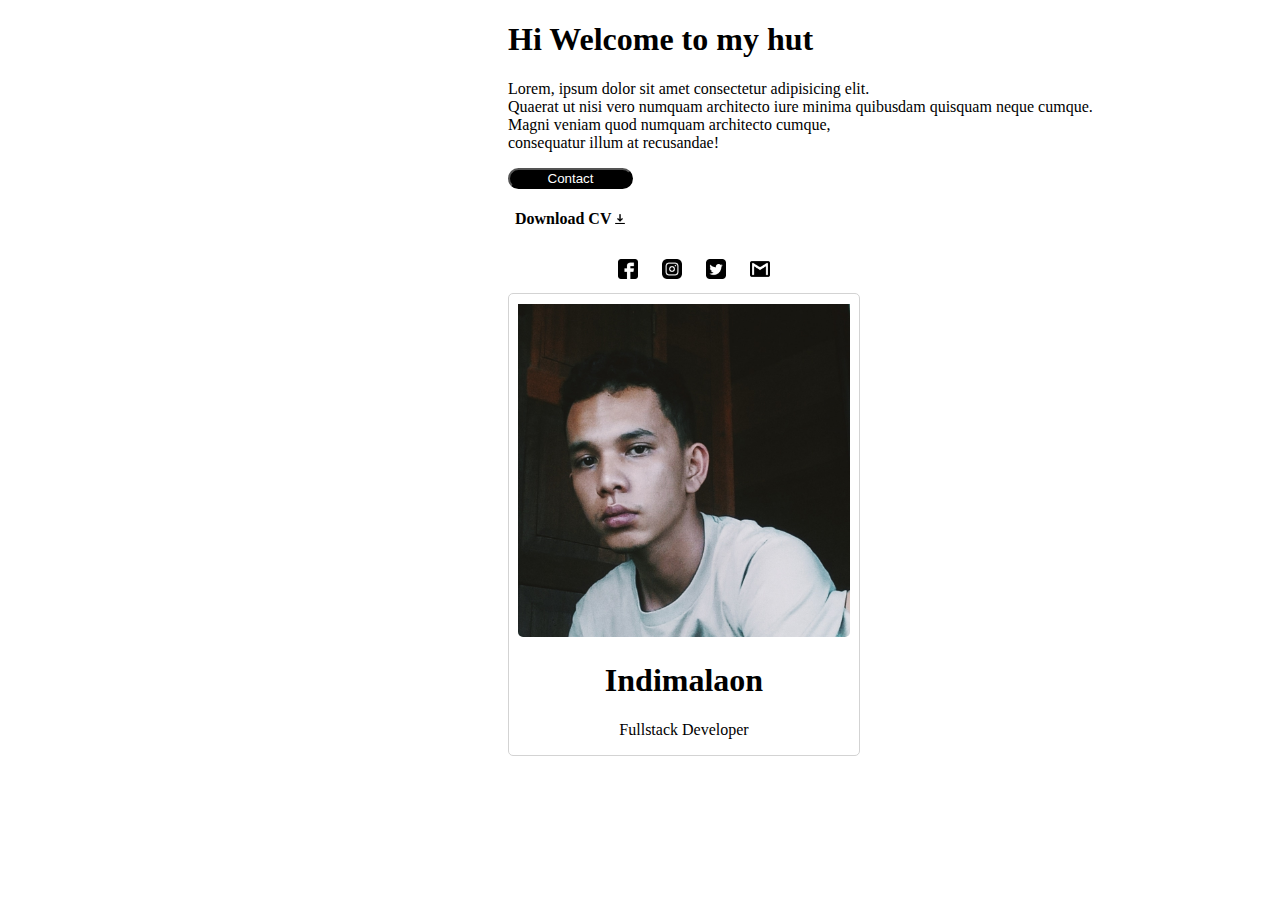
<file: day-1/index.html>
<!DOCTYPE html>
<html lang="en">

<head>
    <meta charset="UTF-8">
    <meta http-equiv="X-UA-Compatible" content="IE=edge">
    <meta name="viewport" content="width=device-width, initial-scale=1.0">
    <title>Greeting card</title>
</head>

<body>
    
    <div style="margin-left:500px ;">
        <h1>Hi Welcome to my hut</h1>
        <p style="align-items:right">Lorem, ipsum dolor sit amet consectetur adipisicing elit.<br>
            Quaerat ut nisi vero numquam architecto iure minima quibusdam quisquam neque cumque.<br>
            Magni veniam quod numquam architecto cumque,<br>
            consequatur illum at recusandae!</p>
        <a href="/day-3/contact.html">
            <button style="border-radius:25px;
                width: 125px;
                 background-color: black;
                 color: white;">Contact</button>
        </a>
        </a>
        <h4 style="padding-left:7px;
                 ;">Download CV <img style="width:10px;" src="/day-1/Icons/download.png" /></h4>
        <div style="margin-left: 100px;">
            <img style="width:20px;
            padding: 10px;" src="/day-1/Icons/facebook.png" alt="fb">
            <img style="width:20px;
            padding: 10px;" src="/day-1/Icons/instagram (1).png" alt="Ig">
            <img style="width:20px;
            padding: 10px;" src="/day-1/Icons/twitter-sign.png" alt="tweet">
            <img style="width:20px;
            padding: 10px;" src="/day-1/Icons/gmail-logo.png" alt="mail">
        </div>

        <div style="border:1px solid;
        border-radius: 5px;
        border-color: rgb(211, 211, 211);
        width: 350px; box-shadow: 20px;" align="center">
            <img style="width:95%;
            padding-top: 10px;
            border-radius: 5px;" src="/day-1/Assets/Dima Photo.jpg" alt="photo">
            <h1>Indimalaon</h1>
            <p style="padding: bottom 20px;">Fullstack Developer</p>

        </div>
    </div>
</body>

</html>
</file>
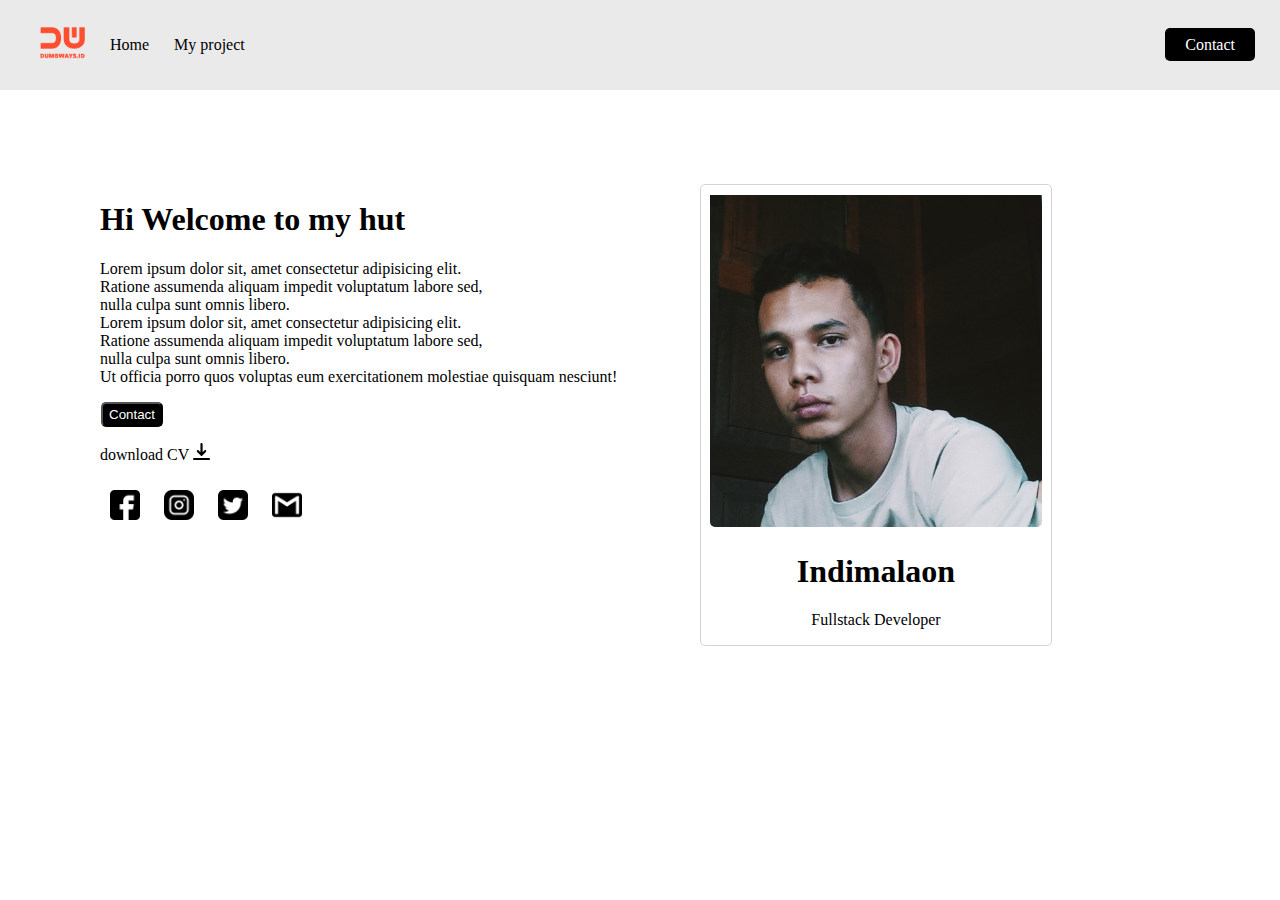
<file: day-2/contact-detail.html>
<!DOCTYPE html>
<html lang="en">

<head>
    <meta charset="UTF-8">
    <meta http-equiv="X-UA-Compatible" content="IE=edge">
    <meta name="viewport" content="width=device-width, initial-scale=1.0">
    <title>Document</title>
    <link rel="stylesheet" href="style.css">
</head>

<body>
    <nav>
        <div class="nav-left">
            <ul>
                <li>
                    <img style="width: 45px;" src="/day-2/Assets/logo.png" alt="logo" />
                </li>
                <li>
                    <a href="index.html">Home</a>
                </li>
                <li>
                    <a href="#">My project</a>
                </li>
            </ul>
        </div>

        <div class="nav-right">
            <a href="/day-3/contact.html">Contact</a>
        </div>
    </nav>

    <section>
        <div class="left">
            <h1>Hi Welcome to my hut</h1>
            <p>Lorem ipsum dolor sit, amet consectetur adipisicing elit.<br> Ratione assumenda aliquam impedit
                voluptatum labore sed,<br>
                nulla culpa sunt omnis libero.<br>
                Lorem ipsum dolor sit, amet consectetur adipisicing elit.<br> Ratione assumenda aliquam impedit
                voluptatum labore sed,<br>
                nulla culpa sunt omnis libero.<br>
                Ut officia porro quos voluptas eum exercitationem molestiae quisquam nesciunt!</p>
            <div class="contact">
                <button>Contact</button>
                <p>download CV <img style="width: 17px ;" src="/day-2/Icons/download.png"></p>
            </div>

            <div class="Social-media">
                <a href="https://id-id.facebook.com/indimalaon.lubis">
                    <img class="icon" src="/day-2/Icons/facebook.png" alt="fb">
                </a>
                <a href="https://www.instagram.com/dimalaon/">
                    <img class="icon" src="/day-2/Icons/instagram (1).png" alt="fb">
                </a>
                <a href="https://twitter.com/dimaart666?lang=en">
                    <img class="icon" src="/day-2/Icons/twitter-sign.png" alt="fb">
                </a>

                <a href="mailto:dimalaon@gmail.com"></a>
                <img class="icon" src="/day-2/Icons/gmail-logo.png" alt="fb">
                </a>
            </div>

            <div class="right" style="border:1px solid;
                border-radius: 5px;
                border-color: rgb(211, 211, 211);
                width: 350px; box-shadow: 20px;" align="center">
                <img style="width:95%;
                    padding-top: 10px;
                    border-radius: 5px;" src="Assets/Dima Photo.jpg" alt="photo">
                <h1>Indimalaon</h1>
                <p style="padding: bottom 20px;">Fullstack Developer</p>

            </div>

        </div>
    </section>

</body>

</html>
</file>
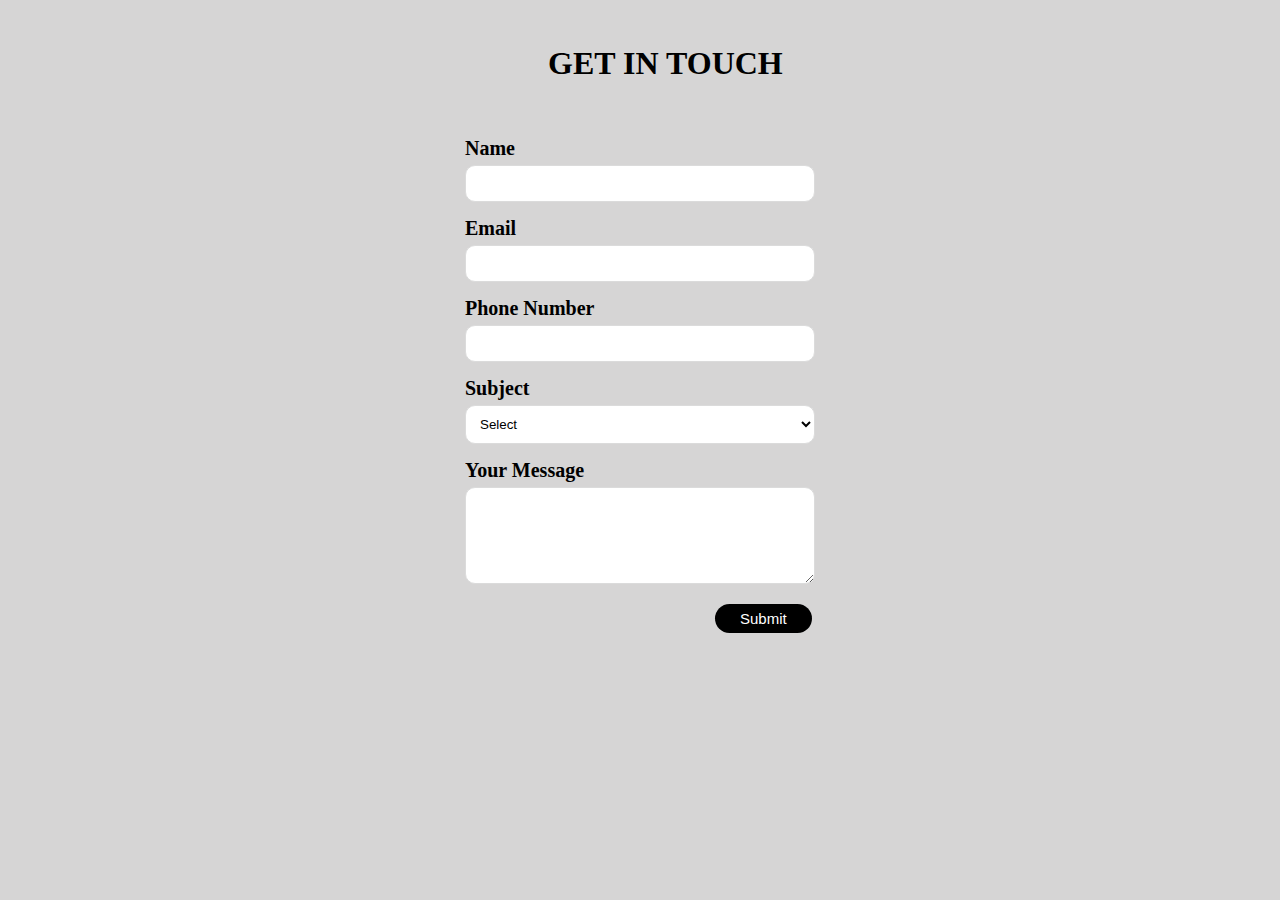
<file: day-2/contact.html>
<html>
    <head>
        <title>Contact Form</title>
        <link rel="stylesheet" href="contact.css">
    </head>
    <body>
        
        <h1>GET IN TOUCH</h1>
        <form>

            <div class="name">
                <label for="input-name">Name</label>
                <input height="100" type="text" id="input-name" required>
            </div>

            <div>
                <label for="input-email">Email</label>
                <input type="text" id="input-email" required>
            </div>

            <div>
                <label for="input-phone">Phone Number</label>
                <input type="number" id="input-phone">
            </div>
        
            <div>
                <label for="input-subject">Subject</label>
                <select id="input-subject">
                    <option value="" hidden>Select</option>
                    <option>Frontend</option>
                    <option>Backend</option>
                    <option>Fullstack</option>
                </select>
            </div>

            <div>
                <label for="input-message">Your Message</label>
                <textarea rows="5" cols="10" id="input-message"></textarea>
            </div>

            <div>
                <a href="/day-3/contact.html">
                <button>Submit</button>
                </a>
            </div>
        </form>
        

    </body>
</html>
</file>
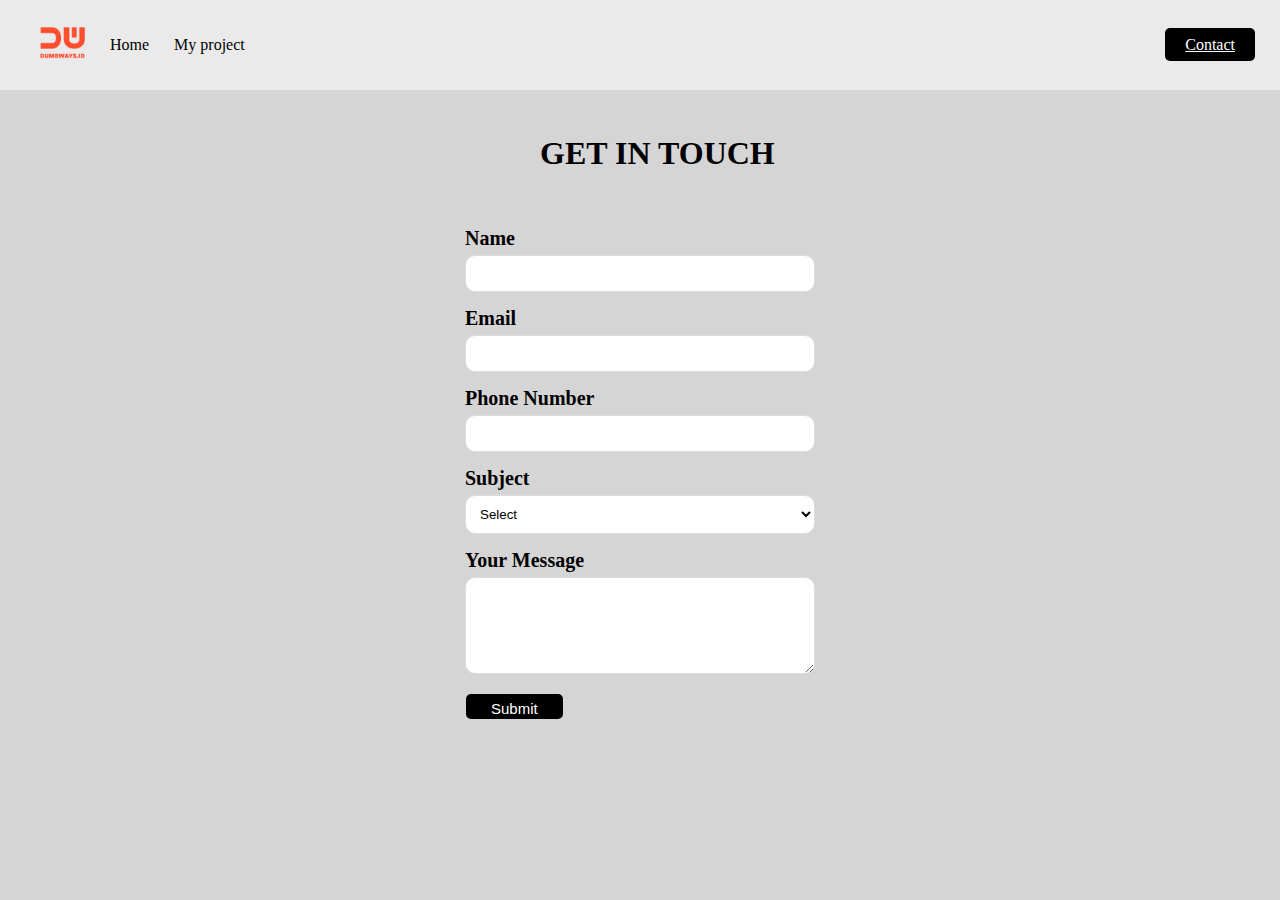
<file: day-3/contact.html>
<html>
    <head>
        <title>Contact Form</title>
        <link rel="stylesheet" href="contact.css">
    </head>
    <body>

        <nav>
            <div class="nav-left">
                <ul>
                    <li>
                        <img style="width: 45px;" src="/day-2/Assets/logo.png" alt="logo" />
                    </li>
                    <li>
                        <a href="/day-1/index.html">Home</a>
                    </li>
                    <li>
                        <a href="/day-4/blog.html">My project</a>
                    </li>
                </ul>
            </div>
    
            <div class="nav-right">
                <a href="/day-2/contact-detail.html">Contact</a>
            </div>
        </nav>
        
        <h1>GET IN TOUCH</h1>
        <form>

            <div class="name">
                <label for="input-name">Name</label>
                <input height="100" type="text" id="input-name">
            </div>

            <div>
                <label for="input-email">Email</label>
                <input type="text" id="input-email">
            </div>

            <div>
                <label for="input-phone">Phone Number</label>
                <input type="number" id="input-phone">
            </div>
        
            <div>
                <label for="input-subject">Subject</label>
                <select id="input-subject">
                    <option value="" hidden>Select</option>
                    <option>Frontend</option>
                    <option>Backend</option>
                    <option>Fullstack</option>
                </select>
            </div>

            <div>
                <label for="input-message">Your Message</label>
                <textarea rows="5" cols="10" id="input-message"></textarea>
            </div>

            <div>
                <a href="/day-4/blog.html">
                <button onclick="submitData()">Submit</button>
                </a>
            </div>
        </form>
        
<script src="contact.js"/>
    </body>
</html>
</file>
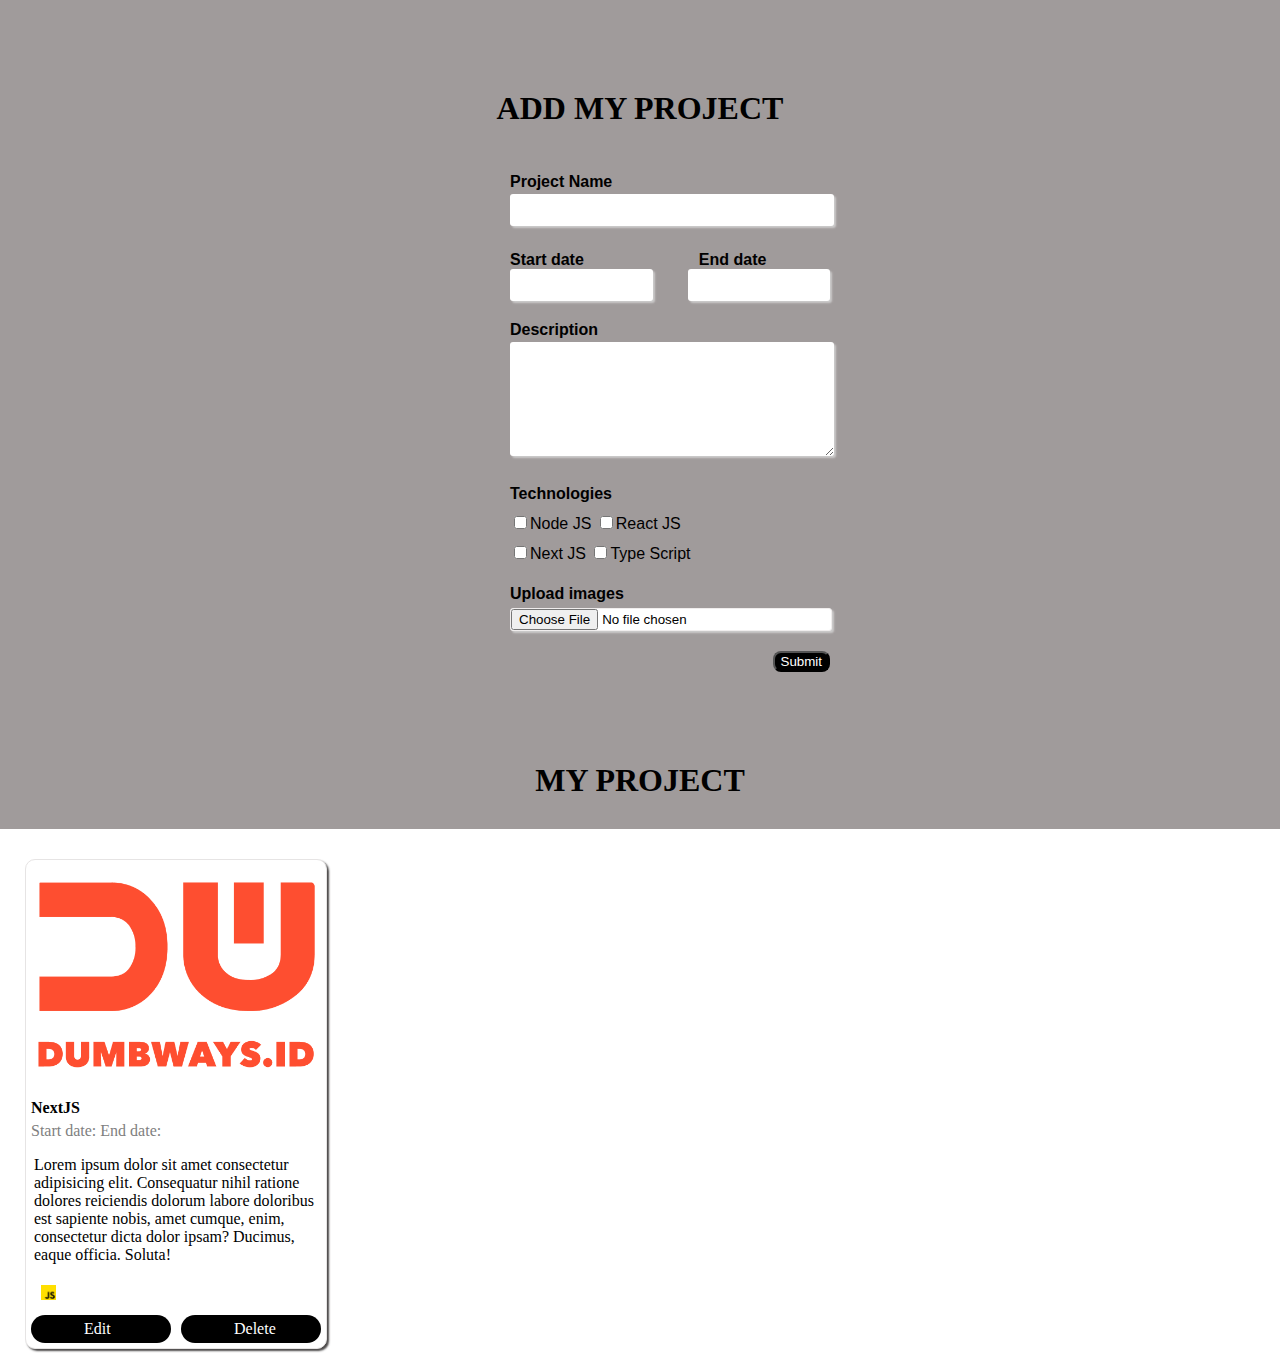
<file: day-4/blog.html>
<!DOCTYPE html>
<html lang="en">

<head>
    <meta charset="UTF-8">
    <meta http-equiv="X-UA-Compatible" content="IE=edge">
    <meta name="viewport" content="width=device-width, initial-scale=1.0">
    <title>Blog</title>
    <link rel="stylesheet" href="blog.css">
</head>

<body>


    <section class="home">
        <h1>ADD MY PROJECT</h1>

        <div class="blog-form">
            <form onsubmit="addBlog(event)">
                <div class="name-form">
                    <label class="project-name" for="input-projectname">Project Name</label>
                    <input class="input-form" type="text" id="input-projectname">
                </div>

                <div class="label-date">
                    <label class="start-date" for="input-startdate">Start date</label>
                    <label class="end-date" for="input-end">End date</label>
                </div>

                <div class="form-date">
                    <input class="start-form" type="text" id="input-startdate">
                    <input class="end-form" type="text" id="input-end">
                </div>

                <div class="description">
                    <label class="desc" for="input-description">Description</label>
                    <textarea cols="40" rows="20" value="desc" class="form-desc" type="text"
                        id="input-description"></textarea>
                </div>

                <div class="checkbox">

                    <label class="checkbox-label" for="-input-checkbox">Technologies</label>

                    <div class="box-left">
                        <input type="checkbox" id="input-checkbox">Node JS</input>
                        <input type="checkbox" id="input-checkbox">React JS</input>
                    </div>

                    <div class="box-right">
                        <input type="checkbox" id="input-checkbox">Next JS</input>
                        <input type="checkbox" id="input-checkbox">Type Script</input>
                    </div>

                </div>

                <div class="upload">
                    <h4 for="input-image">Upload images</h4>
                    <input class="upload-photos" type="file" id="input-image"></input>
                </div>

                <div>
                    <a href="/day-5/blog-detail.html">
                    <button>Submit</button>
                    </a>
                </div>
            </form>
    </section>

    <h1 class="article-tittle">MY PROJECT</h1>

    <section class="card-container">


        <div class="content">

            <a href="/day-5/blog-detail.html">
                <div class="contents" id="contents">
                    <div class="card-1">
                        <img class="card" src="/day-5/assets/logo.png" alt="">
                        <h4 class="content-tittle">NextJS</h4>
                        <p class="duration">Start date: End date:</p>

                        <p class="content-desc">Lorem ipsum dolor sit amet consectetur adipisicing elit. Consequatur
                            nihil
                            ratione dolores reiciendis
                            dolorum labore doloribus est sapiente nobis, amet cumque, enim, consectetur dicta dolor
                            ipsam?
                            Ducimus, eaque officia. Soluta!</p>

                        <img class="icon" src="/day-4/assets/js.png">

                        <div class="edit-article">
                            <p class="btn-content">Edit</p>
                            <p class="btn-content">Delete</p>
                        </div>
                    </div>

                </div>
        </div>
    </section>

</body>
<script src="blog.js"></script>

</html>
</file>
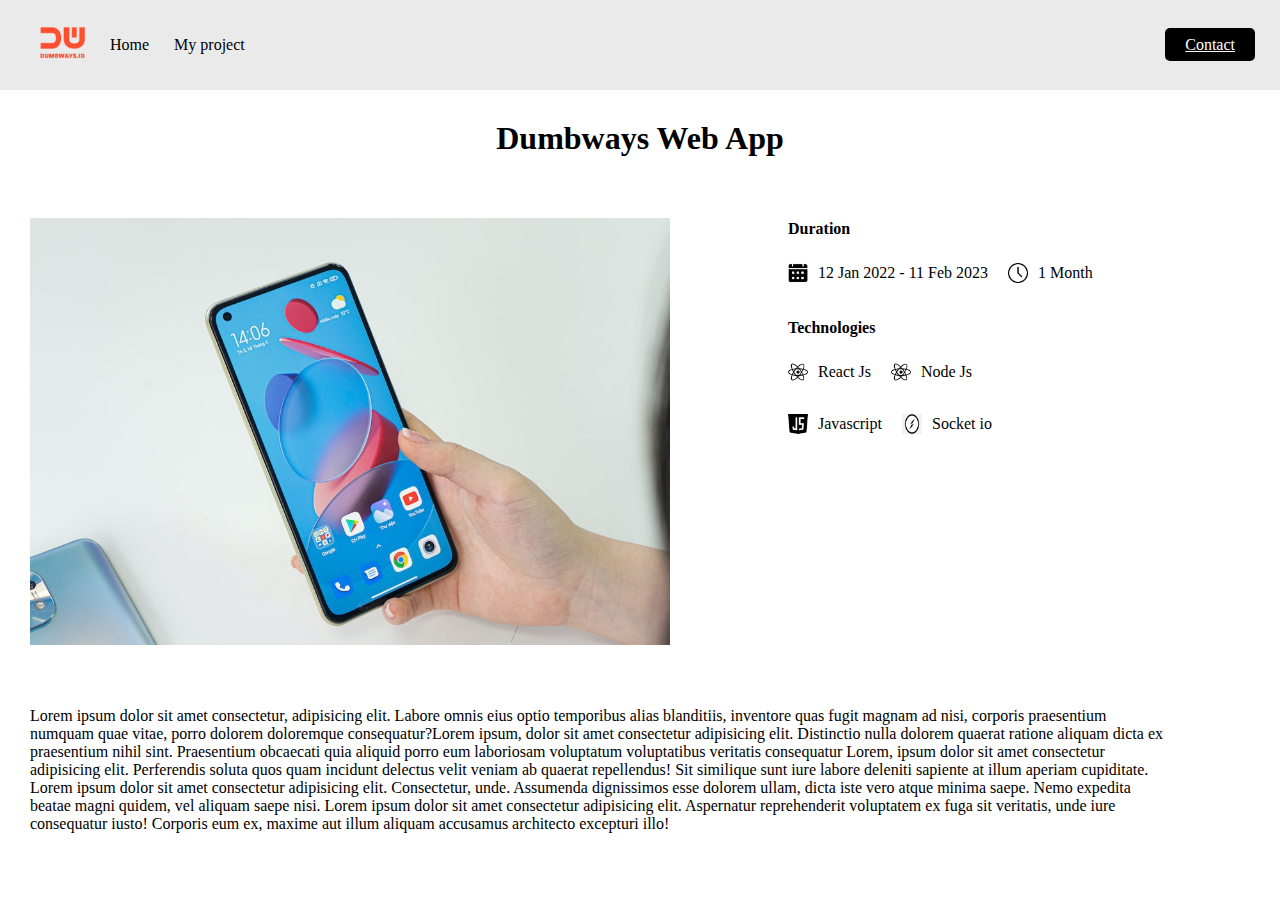
<file: day-5/blog-detail.html>
<!DOCTYPE html>
<html lang="en">

<head>
    <meta charset="UTF-8">
    <meta http-equiv="X-UA-Compatible" content="IE=edge">
    <meta name="viewport" content="width=device-width, initial-scale=1.0">
    <title>Blog Details</title>
    <link rel="stylesheet" href="blog-detail.css">
</head>

<body>

    <nav>
        <div class="nav-left">
            <ul>
                <li>
                    <img style="width: 45px;" src="/day-5/assets/logo.png" alt="logo" />
                </li>
                <li>
                    <a href="index.html">Home</a>
                </li>
                <li>
                    <a href="">My project</a>
                </li>
            </ul>
        </div>

        <div class="nav-right">
            <a href="contact.html">Contact</a>
        </div>
    </nav>

    
    <h1>Dumbways Web App</h1>

    <section class="left">
        <img class="main-photo" src="/day-5/assets/photo-1621330396167-b3d451b9b83b.jpg" alt="photo">
    </section>

    <section class="right">

        <h4>Duration</h4>
        <div class="top">

            <img class="icon" src="/day-5/icon/calendar.png">
            <p>12 Jan 2022 - 11 Feb 2023</p>

            <img class="icon" src="/day-5/icon/clock.png"></img>
            <p>1 Month</p>
        </div>

        <h4>Technologies</h4>

        <div class="bottom-left">


            <img class="icon" src="/day-5/icon/atom-symbol.png">
            <p>React Js</p>
            <img class="icon" src="/day-5/icon/atom-symbol.png"></img>
            <p>Node Js</p>
        </div>

        <div class="bottom-right">

            <img class="icon" src="/day-5/icon/java-script.png">
            <p>Javascript</p>
            <img class="icon" src="/day-5/icon/socket-io.png"></img>
            <p>Socket io</p>

        </div>

    </section>

    <section class="paragraf">
        <div class="content">

            <p class="paragraf">
                Lorem ipsum dolor sit amet consectetur, adipisicing elit. Labore omnis eius optio temporibus alias
                blanditiis, inventore quas fugit magnam ad nisi, corporis praesentium numquam quae vitae, porro dolorem
                doloremque consequatur?Lorem ipsum, dolor sit amet consectetur adipisicing elit. Distinctio nulla
                dolorem quaerat ratione aliquam dicta ex praesentium nihil sint. Praesentium obcaecati quia aliquid
                porro eum laboriosam voluptatum voluptatibus veritatis consequatur Lorem, ipsum dolor sit amet
                consectetur adipisicing elit. Perferendis soluta quos quam incidunt delectus velit veniam ab quaerat
                repellendus! Sit similique sunt iure labore deleniti sapiente at illum aperiam cupiditate. Lorem ipsum
                dolor sit amet consectetur adipisicing elit. Consectetur, unde. Assumenda dignissimos esse dolorem
                ullam, dicta iste vero atque minima saepe. Nemo expedita beatae magni quidem, vel aliquam saepe nisi.
                Lorem ipsum dolor sit amet consectetur adipisicing elit. Aspernatur reprehenderit voluptatem ex fuga sit
                veritatis, unde iure consequatur iusto! Corporis eum ex, maxime aut illum aliquam accusamus architecto
                excepturi illo!
            </p>

        </div>
    </section>
</body>

</html>
</file>
<file: day-2/style.css>
* {
    text-decoration: none;
}

body {
    margin: 0;
}

nav {
    background-color: #ebeaea;
    display: flex;
    align-items: center;
    height: 10vh;
}

nav ul {
    display: flex;
    list-style-type: none;
    align-items: center;
}

nav ul li {
    margin-right: 25px;
}

.nav-left {
    flex: 50%; 
}

.nav-left ul li a {
    text-decoration: none;
    color: black;
}

.nav-right {
    flex: 50%;
    text-align: end;
    margin-right: 25px;
}

.nav-right a {
    background-color: black;
    padding: 8px 20px;
    color: white;
    border-radius: 5px;
}

nav ul li :hover{
    font-weight: bold;
}

section {
    display: flex;
    width: 80%;

}

.left{
    margin-left: 100px;
    margin-top: 90px;
}

button {
    background-color: black;
    color: white;
    width: max-content;
    border-radius: 5px;
    margin-left: 1px;
    height: 25px;
    gap: 5px;
}

.icon {
    padding: 10px;
    width: 30px;
    align-items: flex-start;
}

.right{
    float: right;
    margin-left: 600px;
    margin-top: -350px;
}
</file>
<file: day-2/contact.css>
body{
    background-color: rgb(214, 213, 213);
}


h1 {
    margin-left: 540px;
    margin-top: 45px;
}

form {
    width: 350px;
    margin: 30px auto;
    padding: 10px;
}

form div {
    margin-top: 15px;
}

label {
    font-weight: bold;
    font-size: 20px;
}

input, select, textarea {
    background-color: white;
    width: 100%;
    padding: 10px;
    margin-top: 5px;
    border-radius: 10px;
    border: 1px solid #dbdbdb;
}

button {
    background-color: black;
    color: white;
    padding: 6px 25px;
    border: none;
    border-radius: 20px;
    margin-top: 5px;
    font-size: 15px;
    cursor: pointer;
    margin-left: 250px;
}

button:hover{
    background-color: orangered;
}
</file>
<file: day-3/contact.css>
body{
    background-color: rgb(214, 213, 213);
}


h1 {
    margin-left: 540px;
    margin-top: 45px;
}

form {
    width: 350px;
    margin: 30px auto;
    padding: 10px;
}

form div {
    margin-top: 15px;
}

label {
    font-weight: bold;
    font-size: 20px;
}

input, select, textarea {
    background-color: white;
    width: 100%;
    padding: 10px;
    margin-top: 5px;
    border-radius: 10px;
    border: 1px solid #dbdbdb;
}

button {
    background-color: black;
    color: white;
    padding: 6px 25px;
    border: none;
    border-radius: 20px;
    margin-top: 5px;
    font-size: 15px;
    cursor: pointer;
    margin-left: 250px;
}

button:hover{
    background-color: orangered;
}

body {
    margin: 0;
}

nav {
    background-color: #ebeaea;
    display: flex;
    align-items: center;
    height: 10vh;
}

nav ul {
    display: flex;
    list-style-type: none;
    align-items: center;
}

nav ul li {
    margin-right: 25px;
}

.nav-left {
    flex: 50%; 
}

.nav-left ul li a {
    text-decoration: none;
    color: black;
}

.nav-right {
    flex: 50%;
    text-align: end;
    margin-right: 25px;
}

.nav-right a {
    background-color: black;
    padding: 8px 20px;
    color: white;
    border-radius: 5px;
}

nav ul li :hover{
    font-weight: bold;
}

section {
    display: flex;
    width: 80%;

}

.left{
    margin-left: 100px;
    margin-top: 90px;
}

button {
    background-color: black;
    color: white;
    width: max-content;
    border-radius: 5px;
    margin-left: 1px;
    height: 25px;
    gap: 5px;
}

.icon {
    padding: 10px;
    width: 30px;
    align-items: flex-start;
}

.right{
    float: right;
    margin-left: 600px;
    margin-top: -350px;
}
</file>
<file: day-4/blog.css>
body {
    background-color: rgb(160, 155, 155);
    margin: 0%;
}

.blog-form {
    width: 50vh;
    display: flex;
    justify-content: left;
}

form {
    align-items: center;
    justify-content: center;
    width: 50%;
    font-family: Arial, Helvetica, sans-serif;
    margin-top: 25px;
}

h1 {
    display: flex;
    justify-content: center;
    margin-top: 10vh;
}

.blog-form {
    align-items: center;
    display: flex;
    justify-content: center;
    width: 50%;
    margin-left: 350px;
}

.project-name {
    display: flex;
    justify-content: left;
    font-weight: bold;
}

.input-form {
    width: 100%;
    margin-top: 3px;
    border: none;
    border-radius: 3px;
    height: 30px;
    box-shadow: 2px 2px 2px rgb(204, 203, 203);
    margin-bottom: 25px;
}

.label-date {
    display: flex;
    margin-bottom: 0%;
}

.form-date {
    display: flex;
    margin-bottom: 20px;
}

.start-date {
    margin-right: 125px;
    margin-left: 0px;
    margin-top: 0px;
    font-weight: bold;
}

.end-date {
    margin-top: 0px;
    font-weight: bold;
    margin-left: -10px
}

.start-form {
    width: 100%;
    height: 30px;
    border: none;
    border-radius: 3px;
    display: flex;
    margin-right: 35px;
    box-shadow: 2px 2px 2px rgb(204, 203, 203);
}

.end-form {
    width: 100%;
    height: 30px;
    border: none;
    border-radius: 3px;
    display: flex;
    margin-right: 0px;
    box-shadow: 2px 2px 2px rgb(204, 203, 203);
    margin-bottom: 0%;
}

.desc {
    display: flex;
    justify-content: left;
    font-weight: bold;
}

.form-desc {
    width: 100%;
    margin-top: 3px;
    border: none;
    border-radius: 3px;
    height: 30px;
    box-shadow: 2px 2px 2px rgb(204, 203, 203);
    margin-bottom: 25px;
    height: 110px;
}

.checkbox-label {
    display: flex;
    justify-content: left;
    font-weight: bold;
    margin-bottom: 10px;
}

.box-left {
    margin-bottom: 10px;
}

.box-right {
    margin-bottom: 10px;
}

h4 {
    margin-bottom: 5px;
    font-weight: bold;
}

.upload-photos {
    border: 1px solid;
    align-items: left;
    margin-right: 0px;
    float: left;
    margin-top: 0;
    width: 100%;
    border-color: rgb(240, 237, 237);
    box-shadow: 2px 2px 2px rgb(204, 203, 203);
    background-color: white;
    border-radius: 3px;
}

.container {
    margin-left: 30px;
    margin-top: 60px;
    margin-bottom: 20px;
}

button {
    display: flex;
    justify-content: right;
    margin-top: 20px;
    float: right;
    background-color: black;
    color: white;
    border-radius: 8px;
}

button:hover {
    cursor: pointer;
    text-decoration: underline;
    transition: 1s
}

.card-container {
    width: 100%;
    background-color: white;
    margin-top: 30px;
}

.btn-content {
    justify-content: center;
    padding: 5px;
    margin: 5px;
    width: 100%;
    margin-bottom: 5px;
    background-color: black;
    color: white;
    border-radius: 20px;
    padding-left: 53px;
    align-items: center;
}

.card {
    width: 100%;
    height: 100%;
    border-radius: 10px;
}

.content-tittle {
    width: 100%;
    margin-left: 5px;
}

.content-desc {
    -text: left;
    margin-left: 8px;
    display: flex;
}

.card-1 {
    height: 80%;
    margin-bottom: 20px;
    background-color: white;
    width: 300px;
    border: 1px solid rgb(230, 228, 228);
    box-shadow: 2px 2px 2px rgb(75, 73, 73);
    border-radius: 10px;
    margin-left: 20px;
}

a{
    color: black;
    text-decoration: none;
    cursor: pointer;
}

.card {
    width: 100%;
    margin-top: 20px;
    width: 280px;
    margin-left: 10px;
}

.icon {
    width: 15px;
    padding: 5px;
    margin-bottom: 5px;
    margin-left: 10px;
    display: flex;
}


.edit-article {
    display: flex;
    -items: center;
}

.duration {
    margin-top: 3px;
    margin-left: 5px;
    color: gray;
}

.contents{
    flex-direction: row;
    display: flex;
    padding-top: 30px;
    padding-left: 5px;
}
</file>
<file: day-5/blog-detail.css>
body{
    margin: 0%;
}

h1 {
    margin-top: 30px;
    text-align: center;
}

.left {
    width: 50%;
    margin-left: 30px;
    margin-top: 40px;
    float: left;
}

.main-photo {
    width: 100%;
}

.right{
    width: 40%;
    float: right;
    margin-top: 20px;
}

.top {
    display: flex;
    
}

.icon {
    width: 20px;
    height: 20px;
    margin-top: 15px;
    margin-left: 20px;
}

p{
    padding-left: 10px;
}

.bottom-left{
    display: flex;
}

.bottom-right {
    display: flex;
    margin-top: 2px;
}

h4 {

    margin-left: 20px;
    margin-bottom: 10px;
}

.content {
    width: 90%;
    margin-top: 550px;
    margin-left: 20px;
}

nav {
    background-color: #ebeaea;
    display: flex;
    align-items: center;
    height: 10vh;
}

nav ul {
    display: flex;
    list-style-type: none;
    align-items: center;
}

nav ul li {
    margin-right: 25px;
}

.nav-left {
    flex: 50%; 
}

.nav-left ul li a {
    text-decoration: none;
    color: black;
}

.nav-right {
    flex: 50%;
    text-align: end;
    margin-right: 25px;
}

.nav-right a {
    background-color: black;
    padding: 8px 20px;
    color: white;
    border-radius: 5px;
}

nav ul li :hover{
    font-weight: bold;
}
</file>
